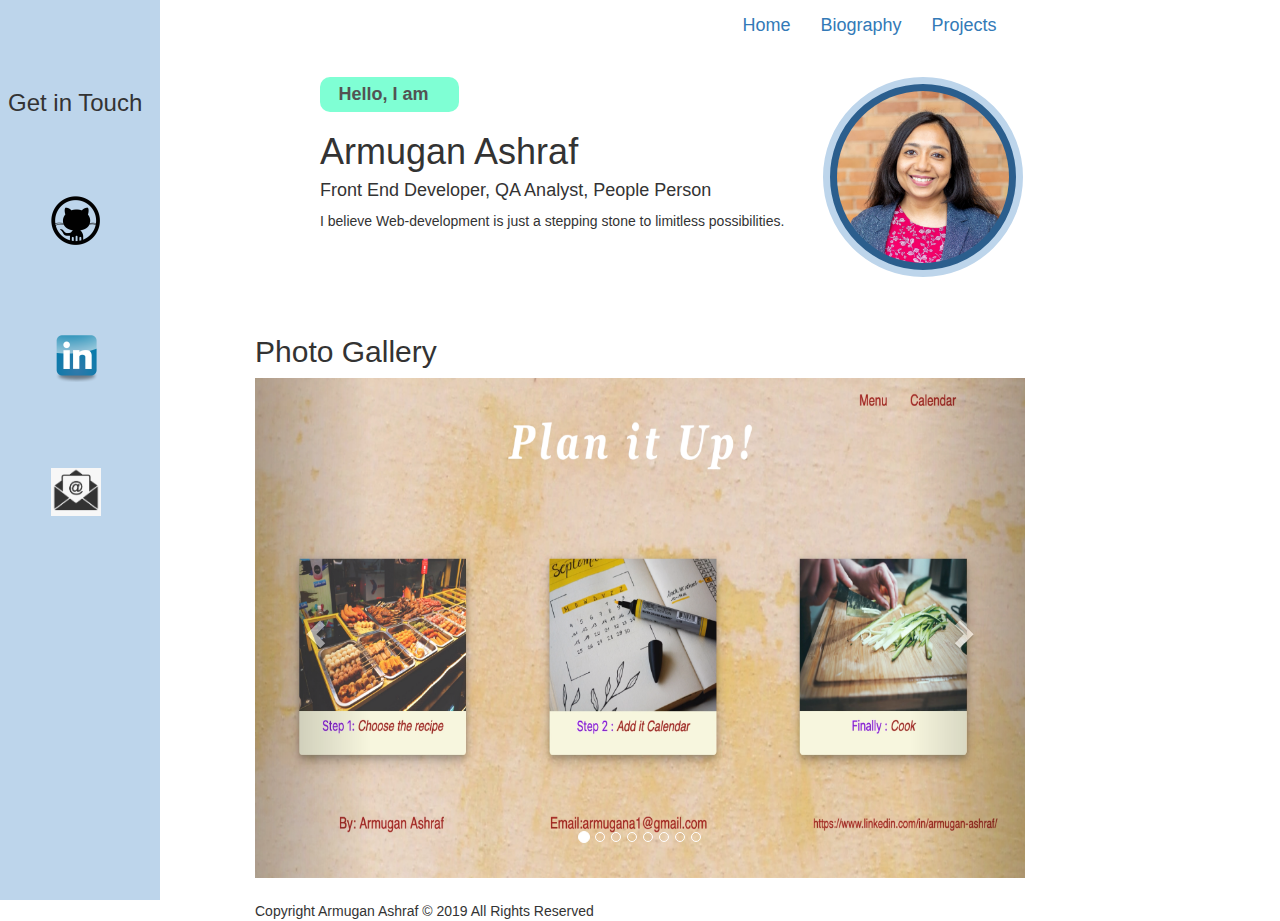
<file: index.html>
<!DOCTYPE html>
<html lang="en">
<head>
  <meta charset="UTF-8">
  <meta name="viewport" content="width=device-width, initial-scale=1.0">
  <meta http-equiv="X-UA-Compatible" content="ie=edge">
  <link rel="stylesheet" href="styles.css">
  <link rel="stylesheet" href="https://maxcdn.bootstrapcdn.com/bootstrap/3.4.0/css/bootstrap.min.css">
  <script src="https://ajax.googleapis.com/ajax/libs/jquery/3.4.1/jquery.min.js"></script>
  <script src="https://maxcdn.bootstrapcdn.com/bootstrap/3.4.0/js/bootstrap.min.js"></script>
  <title>Armugan Ashraf</title>
</head>
<body>
    <div class="menu">
        <a class="menu__link1" href="./index.html">Home</a>
        <a class="menu__link1" href="./tabs/biography.html">Biography</a>
        <a class ="menu__link1" href="./tabs/projects.html">Projects</a>
    </div>
  <div class="intro">
    <div class="intro__statement">
        <p class="intro__line">Hello, I am</p>
        <h1>Armugan Ashraf</h1>
        <h4>Front End Developer, QA Analyst, People Person</h4>
        <p> I believe Web-development is just a stepping stone to limitless possibilities. </p>
    </div>
    <img src="./images/profile.png" width="200px" height="200px" />
  </div>
  <div class="container" style="width:800px; height:200px">
    <h2>Photo Gallery</h2>  
    <div id="myCarousel" class="carousel slide" data-ride="carousel">
      <ol class="carousel-indicators">
        <li data-target="#myCarousel" data-slide-to="0" class="active"></li>
        <li data-target="#myCarousel" data-slide-to="1"></li>
        <li data-target="#myCarousel" data-slide-to="2"></li>
        <li data-target="#myCarousel" data-slide-to="3"></li>
        <li data-target="#myCarousel" data-slide-to="4"></li>
        <li data-target="#myCarousel" data-slide-to="5"></li>
        <li data-target="#myCarousel" data-slide-to="6"></li>
        <li data-target="#myCarousel" data-slide-to="7"></li>
      </ol>
  <div class="carousel-inner">
    <div class="item active">
      <img src="./images/PlanitUp!.png" alt="Plan it Up!" style="width:100%; height: 500px;">
    </div>

    <div class="item">
      <img src="./images/BrainFlix.jpg"  alt="BrainFlix" style="width: 100%; height: 500px;">
    </div>
  
    <div class="item">
      <img src="./images/Bandsite.png"  alt="Bandsite" style="width: 100%; height: 500px;">
    </div>

    <div class="item">
      <img src="./images/Instock.jpg" alt="Instock" style="width:100%; height: 500px;">
    </div>

    <div class="item">
      <img src="./images/Finery.jpg" alt="Finery" style="width:100%; height: 500px;">
    </div>

    <div class="item">
      <img src="./images/FlyAway.jpg" alt="Fly Away" style="width: 100%; height: 500px;">
    </div>

    <div class="item">
      <img src="./images/WhatsForDinner.png" alt="What's for Dinner" style="width:100%; height: 500px;">
    </div>
  </div>
    <a class="left carousel-control" href="#myCarousel" data-slide="prev">
      <span class="glyphicon glyphicon-chevron-left"></span>
      <span class="sr-only">Previous</span>
    </a>
    <a class="right carousel-control" href="#myCarousel" data-slide="next">
      <span class="glyphicon glyphicon-chevron-right"></span>
      <span class="sr-only">Next</span>
    </a>
  </div>
  <div class="footer">
      <div class="footer__logo">
        <h3 class="footer__header">Get in Touch</h3>
        <div class="footer__logo__socialmedia">
          <a class="logo" href="https://github.com/ArmuganAshraf"> <img src="./images/github.jpg" width="50px" alt="github"/></a>
          <a class="logo" href="https://www.linkedin.com/in/armugan-ashraf/"><img src="./images/linkedin.png" width="50px" alt="linkedin"/></a>
          <a class="logo" href="mailto:armugana1@gmail.com"><img src="./images/email.png"  width="50px" alt="email"/></a> 
        </div>
      </div>
    </div>
    <div class="footer__copyright">
        <div>
          Copyright Armugan Ashraf © 2019 All Rights Reserved
        </div>     
    </div>
</div>
</body>
</html>
</file>
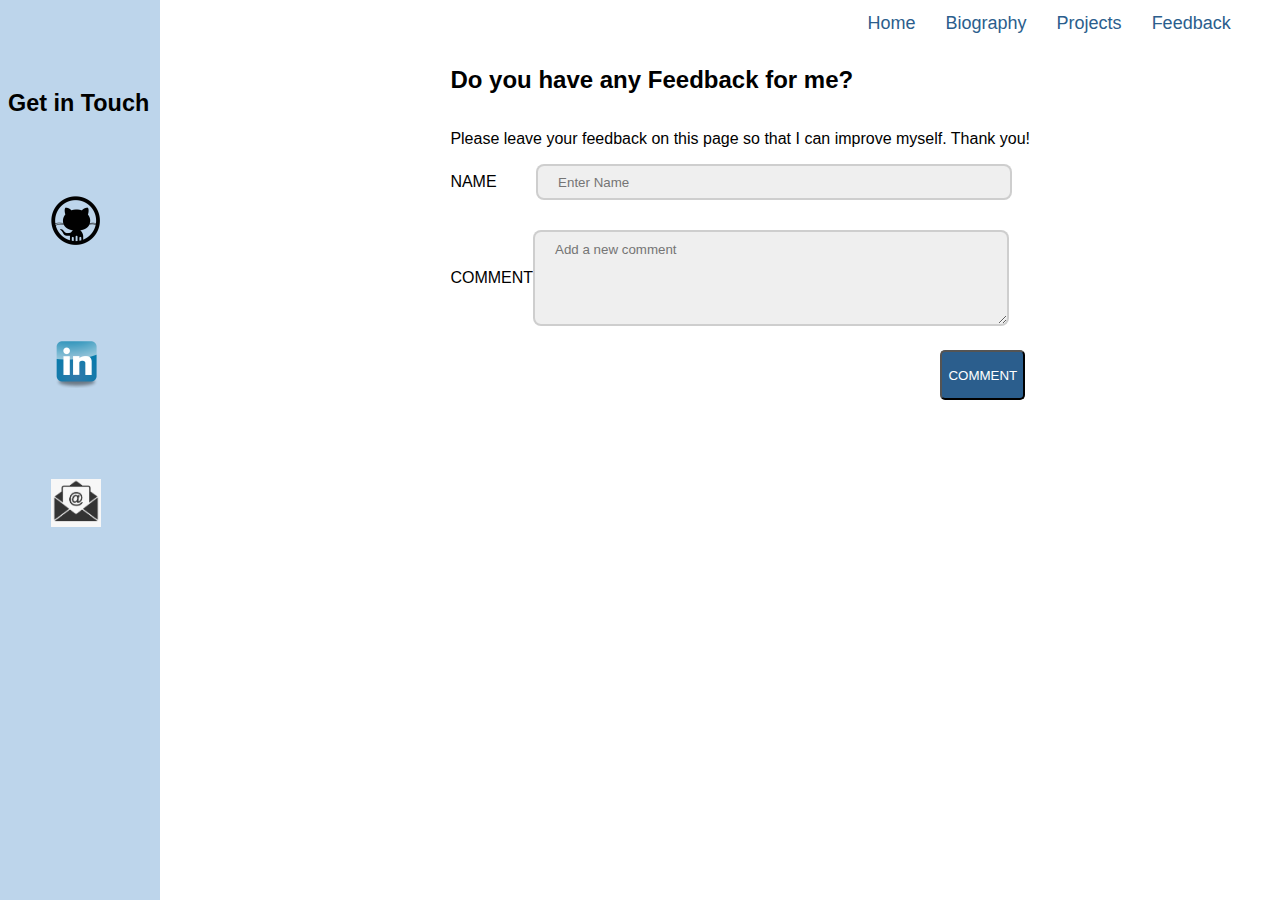
<file: tabs/feedback.html>
<!DOCTYPE html>
<html lang="en">
<head>
    <meta charset="UTF-8">
    <meta name="viewport" content="width=device-width, initial-scale=1.0">
    <meta http-equiv="X-UA-Compatible" content="ie=edge">
    <link rel="stylesheet" href="../styles.css">
    <link rel="stylesheet" href="./projects.css" >
    <script type="text/javascript" src="feedback.js"></script>
    <title>Feedback</title>
</head>
<body>
    <div class="menu">
        <a class="menu__link1" href="../index.html">Home</a>
        <a class="menu__link1" href="../tabs/biography.html">Biography</a>
        <a class ="menu__link1" href="../tabs/projects.html">Projects</a>
        <a class="menu__link1" href="./feedback.html">Feedback</a>
  </div>
  <div class="comments">
  <h2>Do you have any Feedback for me?</h2>
  <p>Please leave your feedback on this page so that I can improve myself. Thank you!</p>
    <form>
      <div class="nameinput">
            <label for="name">NAME</label>
            <input type="text" id="name" name="name" placeholder="Enter Name">
    </div>
    <div class="commentsdiv">
      <label for="comments">COMMENT</label>
      <textarea type="text" id="comments" name="comments" placeholder="Add a new comment"></textarea>
    </div>
    <div>
      <button type="button" class="comments__button" onclick="addToComments()">COMMENT</button>
    </div>
    </form>     
  </div>
  <div class="footer">
      <div class="footer__logo">
        <h3 class="footer__header">Get in Touch</h3>
        <div class="footer__logo__socialmedia">
          <a class="logo" href="https://github.com/ArmuganAshraf"> <img src="../images/github.jpg" width="50px" alt="github"/></a>
          <a class="logo" href="https://www.linkedin.com/in/armugan-ashraf/"><img src="../images/linkedin.png" width="50px" alt="linkedin"/></a>
          <a class="logo" href="mailto:armugana1@gmail.com"><img src="../images/email.png"  width="50px" alt="email"/></a> 
        </div>
      </div>
    </div>
</body>
</html>
</file>
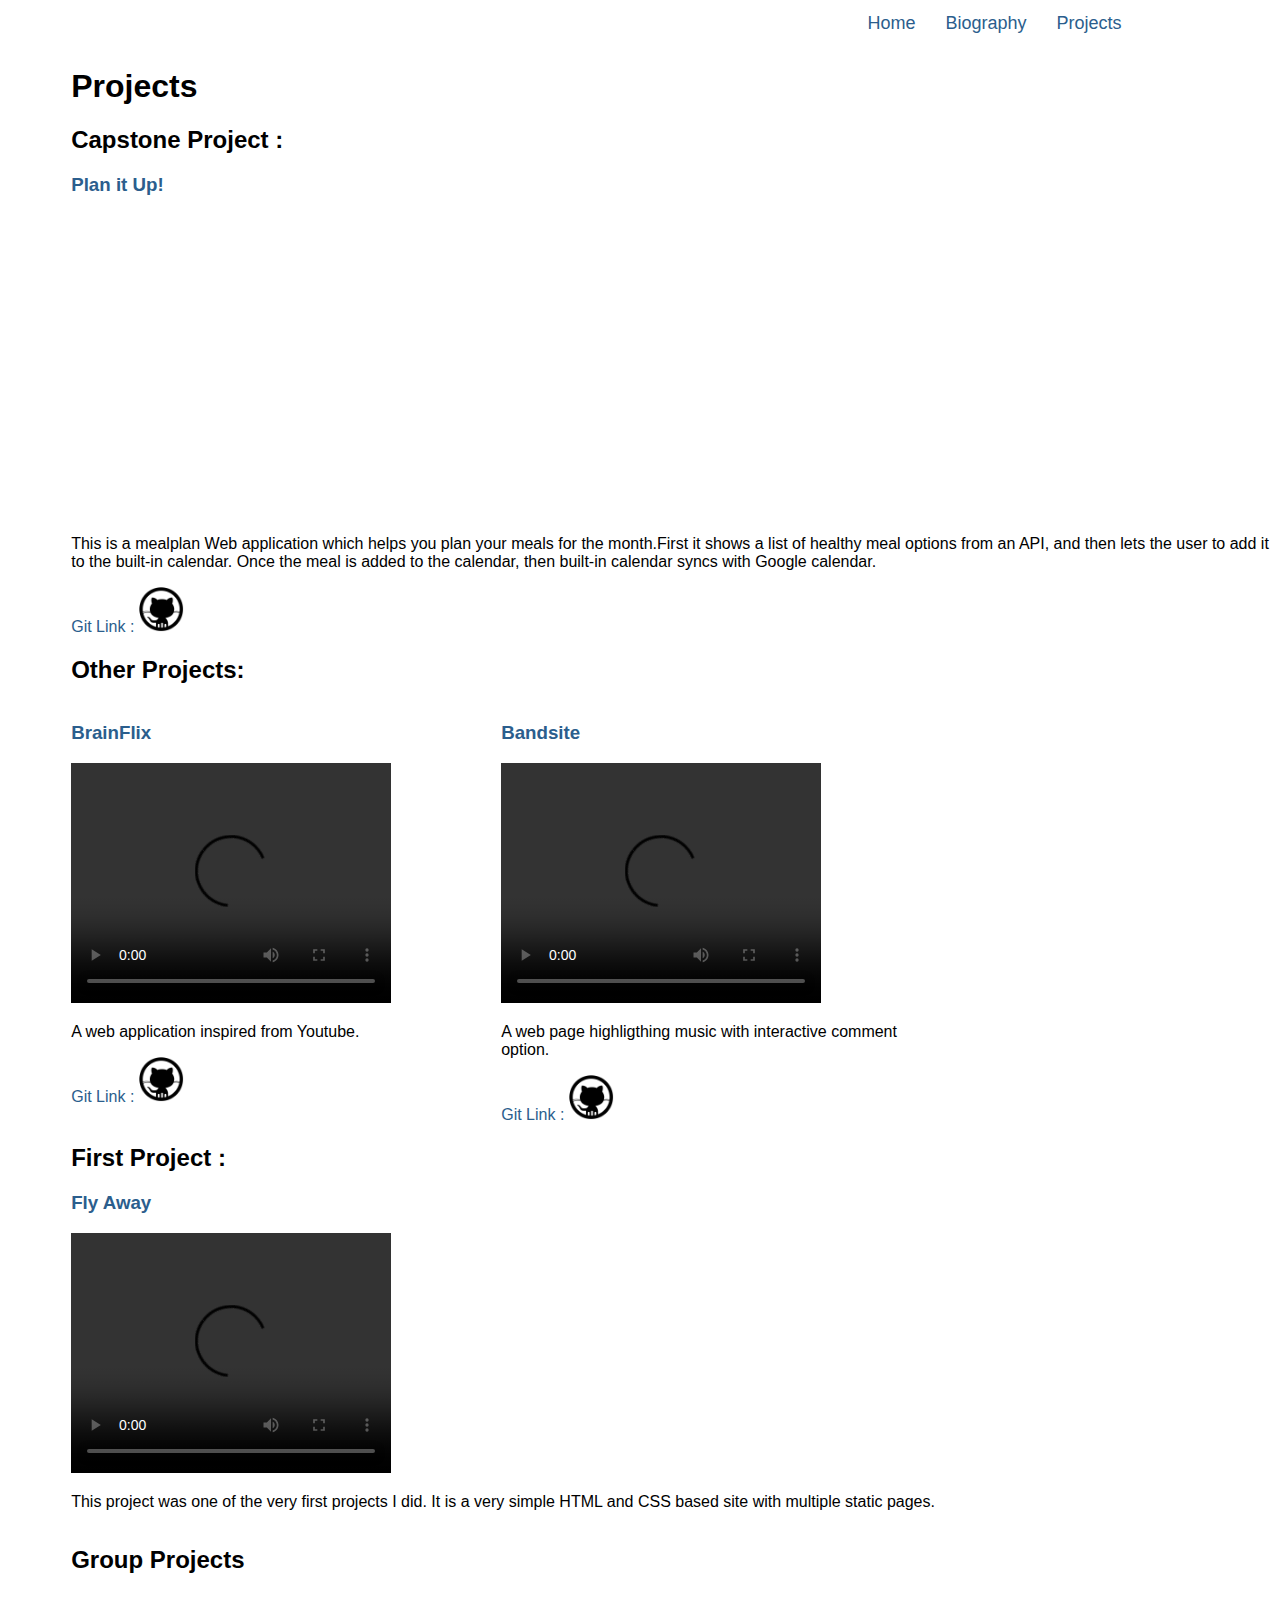
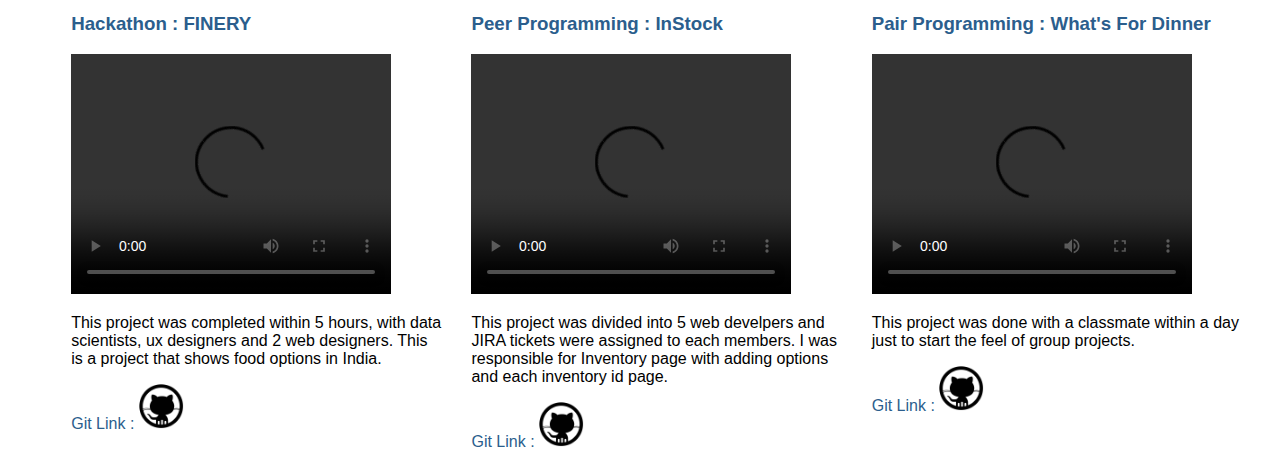
<file: tabs/projects.html>
<!DOCTYPE html>
<html lang="en">
<head>
    <meta charset="UTF-8">
    <meta name="viewport" content="width=device-width, initial-scale=1.0">
    <meta http-equiv="X-UA-Compatible" content="ie=edge">
    <link rel="stylesheet" href="../styles.css">
    <link rel="stylesheet" href="./projects.css" >
    <title>Projects</title>
</head>
<body>
    <div class="body">
        <div class="menu">
          <a class="menu__link1" href="../index.html">Home</a>
          <a class="menu__link1" href="../tabs/biography.html">Biography</a>
          <a class ="menu__link1" href="../tabs/projects.html">Projects</a>
    </div>

  <div class="projects">
  <div class="capstone">
    <h1>Projects</h1>
    <h2>Capstone Project : </h2>
    <h3>Plan it Up!</h3>
    <iframe class="plan" width="500" height="300" src="https://www.youtube.com/embed/juVoyRlmrsY" frameborder="0" allow="accelerometer; autoplay; encrypted-media; gyroscope; picture-in-picture" allowfullscreen></iframe>
    <!-- <video width="500" height="300" controls="true">
      <source src="https://www.youtube.com/watch?v=juVoyRlmrsY" type="video/mp4">
    </video> -->
    <p>This is a mealplan Web application which helps you plan your
      meals for the month.First it shows a list of healthy meal options from an API,
      and then lets the user to add it to the built-in calendar. Once the meal is added to 
      the calendar, then built-in calendar syncs with Google calendar.
    </p>
    <a href="https://github.com/ArmuganAshraf/armugan_ashraf_main_capstone">Git Link : <img src="../images/github.jpg" width="45px" height="45px"/></a>
  </div>
  <h2>Other Projects:</h2>
  <div class="solo">
      <div class="solo1">
      <h3>BrainFlix</h3>
      <video width="320" height="240" controls>
        <source src="https://drive.google.com/uc?export=download&id=1C6PplF3WltWcP3SYCrKxY0gZJP8X0y6j" type="video/mp4">
      </video>
      <p>A web application inspired from Youtube.
      </p>
      <a href="https://github.com/ArmuganAshraf/armugan_ashraf_main_capstone">Git Link : <img src="../images/github.jpg" width="45px" height="45px"/></a>
    </div>
    <div class="solo1">
      <h3>Bandsite</h3>
      <video width="320" height="240" controls>
        <source src="https://drive.google.com/uc?export=download&id=1-y18e4QwltQLMjNlataviKTPNyN2Vdh-" type='video/mp4'>
      </video>
      <p>A web page highligthing music with interactive comment option.
      </p>
      <a href="https://github.com/ArmuganAshraf/armugan-ashraf-bandsite">Git Link : <img src="../images/github.jpg" width="45px" height="45px"/></a>
      </div>
  </div>
    <div>
      <h2>First Project :</h2>
        <h3> Fly Away</h3>
      <video width="320" height="240" controls>
          <source src="https://drive.google.com/uc?export=download&id=1zPDmeNOq9ZNwwWdGhgf-gfftUTFyM7JQ" type="video/mp4">
        </video>
        <p>This project was one of the very first projects I did.
          It is a very simple HTML and CSS based site with multiple static pages.
        </p>
    </div>
        <h2>Group Projects</h2>
        <div class="group">
        <div class="group1">
            <h3>Hackathon : FINERY </h3>
            <video width="320" height="240" controls>
              <source src="https://drive.google.com/uc?export=download&id=1Qv1CN5I-IkiIkAdmEynfaBWJj4w19280" type='video/mp4'>
            </video>
            <p>This project was completed within 5 hours, with data scientists,
              ux designers and 2 web designers. This is a project that shows 
              food options in India.
            </p>
            <a href="https://github.com/luyaozhou000/bstn-hack">Git Link : <img src="../images/github.jpg" width="45px" height="45px"/></a>
        </div>
        <div class="group1">
            <h3>Peer Programming : InStock </h3>
            <video width="320" height="240" controls>
              <source src="https://drive.google.com/uc?export=download&id=1ERDSV0WXRu98ZoR6abUAudw7ONiiRgBb" type='video/mp4'>
            </video>
            <p>This project was divided into 5 web develpers and JIRA tickets
              were assigned to each members. I was responsible for Inventory page 
              with adding options and each inventory id page.
            </p>
            <a href="https://github.com/lowsound42/vanvleet">Git Link : <img src="../images/github.jpg" width="45px" height="45px"/></a>
        </div>
        <div class="group1">
            <h3>Pair Programming : What's For Dinner </h3>
            <video width="320" height="240" controls>
              <source src="https://drive.google.com/uc?export=download&id=1nVwpf2JkzoKGsvOESvV4Q1i0d6b8SOa5" type='video/mp4'>
            </video>
            <p>This project was done with a classmate within a day just to start the 
              feel of group projects.
            </p>
            <a href="https://github.com/alexrudakov/spining-wheel">Git Link : <img src="../images/github.jpg" width="45px" height="45px"/></a>
        </div>
      </div>
     </div> 
</body>
</html>
</file>
<file: styles.css>
.body{
  width: 100%;
}
.hero{
  position: relative;
  text-align: center;
}

.hero img{
  width: 450px;
  margin: 8%;
}
.hero__slogan{
  position: absolute;
  bottom: 320px;
  left: 90px;
  width: 300px;
  color: white;
  font-size:18px;
  padding-left: 15px;
  padding-right: 15px;
  object-fit: contain;
}
.details{
  display: flex;
}
.article{
  margin-left:5%;
  margin-top:1.5%;
  width: 700px;
}
.menu{
  font-family: Helvetica;
  font-size: 18px;
  font-weight: 400;
  margin: 1% 10% 1% 58%;
  display: flex;
}

a{
  color:black;
  text-decoration: none;
}

a:hover{
  text-decoration: underline;
  padding: 2px;
}

.menu__link1{
  margin-right: 30px;
  margin-left: 0%;
}

.intro{
  display: flex;
  font-family: Helvetica;
  margin: 3% 15% 3% 25%;
}
.intro__line{
  background-color: #7fffd4;
  width:30%;
  border-radius: 10px;
  padding:1% 4%;
  color:rgb(83, 83, 83);
  font-size: 18px;
  font-weight: 700;
}
.intro img{
  border-radius: 100%;
  border: 7px solid rgb(189, 213, 235);
  background-color: rgb(43, 94, 141);
  padding: 7px;
  margin-left: 5%;
}

.footer{
  height: 100%;
  width: 160px;
  position: fixed;
  z-index: 1;
  top: 0;
  left: 0;
  background-color:rgb(189, 213, 235);
  overflow-x: hidden;
  padding-top: 50px;
}

.footer__logo{
  margin:40px 8px 60px 8px;
}
.footer__logo__socialmedia{
  display: flex;
  flex-direction: column;
}

.footer__header{
  margin-bottom:25%;
}

.footer__copyright{
  margin: 3% 0;
}
.logo{
  margin:30%;
}

.bio{
  font-family: Helvetica;
}
</file>
<file: tabs/projects.css>
.menu{
    font-family: Helvetica;
    font-size: 18px;
    font-weight: 400;
    margin: 1% 10% 1% 68%;
    display: flex;
  }
  
  a{
    color:rgb(43, 94, 141);
    text-decoration: none;
  }
  
  a:hover{
    text-decoration: underline;
    padding: 2px;
  }
  
  .menu__link1{
    margin-right: 30px;
    margin-left: 0%;
  }

  .projects{
    font-family: Helvetica;
    display: flex;
    flex-direction: column;
    align-content: center;
    margin-left: 5%;
  }
h3{
  color:rgb(43, 94, 141);
}
.capstone video{
  margin-left:400px;
}

.solo{
  display: flex;
}

.solo1{
  width: 400px;
  margin-right: 30px;
}

.group{
  display: flex;
}

.group1{
  width: 400px;
  margin-right: 30px;
}

.comments{
  font-family: Helvetica;
  display: flex;
  flex-direction: column;
  align-content: center;
  margin-left: 35%;
}

.commentsdiv{
  display: flex;
  align-items: center;
}

label{
  font-family: Helvetica;
}
input{
  margin-left:35px;
  background: #efefef;;
  height: 30px;
  border-radius: 8px;
  border: solid 2px rgba(128, 128, 128, 0.3);
  color: black;
  padding-left: 20px;
  width:450px;
  margin-bottom:30px;
  font-family: Helvetica;
}

textarea{
  background:#EFEFEF;
  height: 80px;
  border-radius: 8px;
  border: solid 2px rgba(128, 128, 128, 0.3);
  padding-left: 20px;
  padding-top: 10px;
  font-family: Helvetica;
  width: 450px;
  color: black;
}

button{
  color:white;
  background-color: rgb(43, 94, 141);
  border-radius: 5px;
  height: 50px;
  font-family: Helvetica;
  margin-top: 10px;
  box-shadow: black;
  margin: 24px 0 24px 490px;
}

.footer{
  height: 100%;
  width: 160px;
  position: fixed;
  z-index: 1;
  top: 0;
  left: 0;
  background-color:rgb(189, 213, 235);
  overflow-x: hidden;
  padding-top: 50px;
}

.footer__logo{
  margin:40px 8px 60px 8px;
  font-family: Helvetica;
  font-size: 20px;
  color: black;
}
.footer__logo__socialmedia{
  display: flex;
  flex-direction: column;
}

.footer__header{
  margin-bottom:25%;
  color: black;
  font-weight:550;
}
.logo{
  margin:30%;
}

.plan{
  margin: 0 25%;
}
</file>
